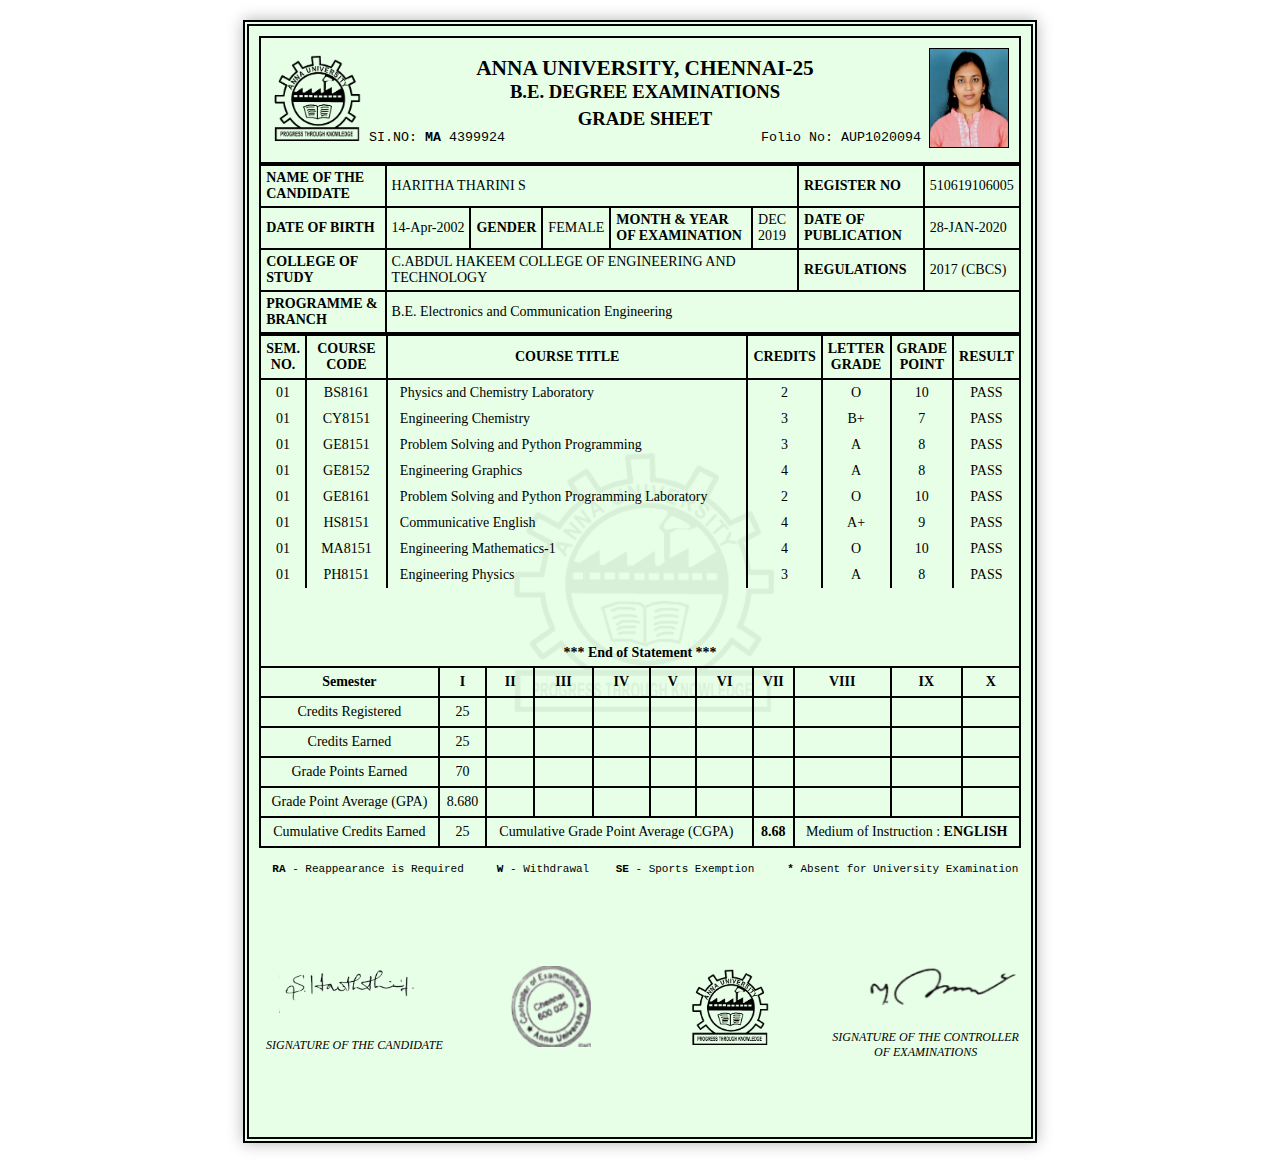
<file: Marksheet/index.html>
<!DOCTYPE html>
<html lang="en">
<head>
    <meta charset="UTF-8" />
    <meta name="viewport" content="width=device-width, initial-scale=1" />
    <title>My College Marksheet 🎓</title>
    <link rel="stylesheet" href="style.css" />
</head>
<body>
    <div class="marksheet">
        <img class="watermark" src="assets/logowatermark.png" alt="watermark" />

        <header class="ms-header">
            <div class="logo">
                <img src="assets/logo.png" alt="College Logo" />
            </div>

            <div class="title">
                <h1>ANNA UNIVERSITY, CHENNAI-25</h1>
                <h2>B.E. DEGREE EXAMINATIONS</h2>
                <h3>GRADE SHEET</h3>
                <pre>SI.NO: <b>MA</b> 4399924                                Folio No: AUP1020094</pre>   
            </div>

            <div class="student-photo">
                <img src="assets/haritha.jpeg" alt="Student Photo" />
            </div>
        </header>

        <div class="header-table">
            <table>
                <tr>
                    <td><b>NAME OF THE CANDIDATE</b></td>
                    <td colspan="5">HARITHA THARINI S</td>
                    <td><b>REGISTER NO</b></td>
                    <td>510619106005</td>
                </tr>
                <tr>
                    <td><b>DATE OF BIRTH</b></td>
                    <td style="white-space: nowrap;">14-Apr-2002</td>
                    <td><b>GENDER</b></td>
                    <td>FEMALE</td>
                    <td><b>MONTH & YEAR OF EXAMINATION</b></td>
                    <td>DEC 2019</td>
                    <td><b>DATE OF PUBLICATION</b></td>
                    <td>28-JAN-2020</td>
                </tr>
                <tr>
                    <td><b>COLLEGE OF STUDY</b></td>
                    <td colspan="5">C.ABDUL HAKEEM COLLEGE OF ENGINEERING AND TECHNOLOGY</td>
                    <td><b>REGULATIONS</b></td>
                    <td>2017 (CBCS)</td>
                </tr>
                <tr>
                    <td><b>PROGRAMME & BRANCH</b></td>
                    <td colspan="7">B.E. Electronics and Communication Engineering</td>
                </tr>
            </table>
        </div>

        <div class="middle-table">
            <table>
                <thead>
                    <tr>
                        <th style="width:5%;">SEM. NO.</th>
                        <th style="width:12%;">COURSE CODE</th>
                        <th class="course-title" style="width:80%;">COURSE TITLE</th>
                        <th style="width:10%;">CREDITS</th>
                        <th style="width:10%;">LETTER GRADE</th>
                        <th style="width:10%;">GRADE POINT</th>
                        <th style="width:10%;">RESULT</th>
                    </tr>
                </thead>
                <tbody>
                    <tr>
                        <td>01</td>
                        <td>BS8161</td>
                        <td>Physics and Chemistry Laboratory</td>
                        <td>2</td>
                        <td>O</td>
                        <td>10</td>
                        <td>PASS</td>
                    </tr>
                    <tr>
                        <td>01</td>
                        <td>CY8151</td>
                        <td>Engineering Chemistry</td>
                        <td>3</td>
                        <td>B+</td>
                        <td>7</td>
                        <td>PASS</td>
                    </tr>
                    <tr>
                        <td>01</td>
                        <td>GE8151</td>
                        <td>Problem Solving and Python Programming</td>
                        <td>3</td>
                        <td>A</td>
                        <td>8</td>
                        <td>PASS</td>
                    </tr>
                    <tr>
                        <td>01</td>
                        <td>GE8152</td>
                        <td>Engineering Graphics</td>
                        <td>4</td>
                        <td>A</td>
                        <td>8</td>
                        <td>PASS</td>
                    </tr>
                    <tr>
                        <td>01</td>
                        <td>GE8161</td>
                        <td>Problem Solving and Python Programming Laboratory</td>
                        <td>2</td>
                        <td>O</td>
                        <td>10</td>
                        <td>PASS</td>
                    </tr>
                    <tr>
                        <td>01</td>
                        <td>HS8151</td>
                        <td>Communicative English</td>
                        <td>4</td>
                        <td>A+</td>
                        <td>9</td>
                        <td>PASS</td>
                    </tr>
                    <tr>
                        <td>01</td>
                        <td>MA8151</td>
                        <td>Engineering Mathematics-1</td>
                        <td>4</td>
                        <td>O</td>
                        <td>10</td>
                        <td>PASS</td>
                    </tr>
                    <tr>
                        <td>01</td>
                        <td>PH8151</td>
                        <td>Engineering Physics</td>
                        <td>3</td>
                        <td>A</td>
                        <td>8</td>
                        <td>PASS</td>
                    </tr>
                    <tr><td colspan="7">&nbsp;</td></tr>
                    <tr><td colspan="7">&nbsp;</td></tr>
                  </tbody>
            </table>
            <table class="end-table" style="border:none;">
              <tr>
                  <td colspan="7" class="end">*** End of Statement ***</td>
              </tr>
          </table>
            <table class="grade-table">
                <tr>
                    <th>Semester</th>
                    <th>I</th>
                    <th>II</th>
                    <th>III</th>
                    <th>IV</th>
                    <th>V</th>
                    <th>VI</th>
                    <th>VII</th>
                    <th>VIII</th>
                    <th>IX</th>
                    <th>X</th>
                </tr>
                <tr>
                    <td>Credits Registered</td>
                    <td>25</td>
                    <td></td><td></td><td></td><td></td><td></td><td></td><td></td><td></td><td></td>
                </tr>
                <tr>
                    <td>Credits Earned</td>
                    <td>25</td>
                    <td></td><td></td><td></td><td></td><td></td><td></td><td></td><td></td><td></td>
                </tr>
                <tr>
                    <td>Grade Points Earned</td>
                    <td>70</td>
                    <td></td><td></td><td></td><td></td><td></td><td></td><td></td><td></td><td></td>
                </tr>
                <tr>
                    <td>Grade Point Average (GPA)</td>
                    <td>8.680</td>
                    <td></td><td></td><td></td><td></td><td></td><td></td><td></td><td></td><td></td>
                </tr>
                <tr>
                    <td>Cumulative Credits Earned</td>
                    <td>25</td>
                    <td colspan="5">Cumulative Grade Point Average (CGPA)</td> 
                    <td><b>8.68</b></td>
                    <td colspan="4">Medium of Instruction : <b>ENGLISH</b></td>
                </tr>
            </table>
        </div>

        <div class="footer-table">
            <div class="notes">
                <pre>  <b>RA</b> - Reappearance is Required &nbsp;&nbsp;&nbsp; <b>W</b> - Withdrawal &nbsp;&nbsp;&nbsp;<b>SE</b> - Sports Exemption &nbsp;&nbsp;&nbsp; <b>*</b> Absent for University Examination</pre>
            </div>
            <br>
            <br>
            <br>
            <div class="footer">
                <div class="left">
                    <br />
                    <img src="assets/mysign.png" class="sign1" alt="Candidate Sign" />
                    <br /><br />
                    <p class="mysign">SIGNATURE OF THE CANDIDATE</p>
                </div>
                <div class="center">
                    <br />
                    <img src="assets/seal.png" alt="Seal" class="seal" />
                </div>
                <div class="center">
                    <br />
                    <img src="assets/logo.png" alt="Logo" class="logo" />
                </div>
                <div class="right">
                    <br />
                    <img src="assets/sign.png" class="sign2" alt="Controller Sign" />
                    <br /><br />
                    <p class="sign">SIGNATURE OF THE CONTROLLER OF EXAMINATIONS</p>    
                </div>
            </div>
        </div> 
    </div>
</body>
</html>
</file>
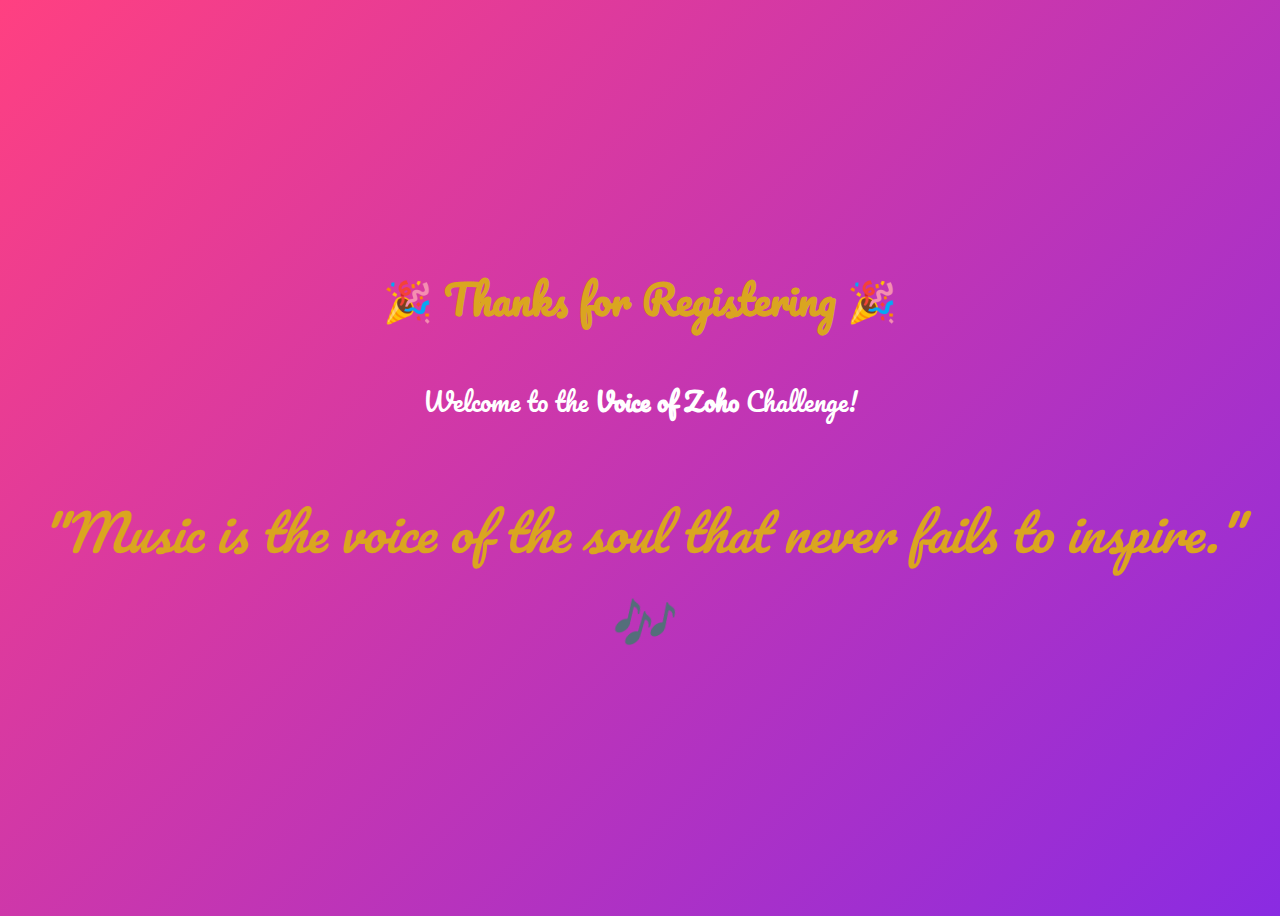
<file: Form/thankyou.html>
<!DOCTYPE html>
<html lang="en">
<head>
  <meta charset="UTF-8">
  <meta name="viewport" content="width=device-width, initial-scale=1.0">
  <title>Thank You - Zoho Music Academy</title>
  <link href="https://fonts.googleapis.com/css2?family=Pacifico&display=swap" rel="stylesheet">
  <style>
    body {
      background: linear-gradient(135deg, #ff4081, #8a2be2);
      display: flex;
      justify-content: center;
      align-items: center;
      height: 100vh;
      flex-direction: column;
      text-align: center;
      color: white;
      font-family: "Pacifico", cursive;
    }
    h1 {
      font-size: 40px;
      margin-bottom: 20px;
      color: goldenrod;
    }
    p {
      font-size: 25px;
      margin-bottom: 15px;
      
    }
    .quote {
      font-style: italic;
      font-size: 50px;
      color: goldenrod;

    }
  </style>
</head>
<body>
  <h1>🎉 Thanks for Registering 🎉</h1>
  <p>Welcome to the <b>Voice of Zoho</b> Challenge!</p>
  <p class="quote">"Music is the voice of the soul that never fails to inspire." 🎶</p>
</body>
</html>
</file>
<file: Marksheet/style.css>
* {
  margin: 0;
  padding: 0;
  box-sizing: border-box;
}
body {
  font-family: 'Times New Roman', Times, serif;
  margin: 20px;
}
.marksheet {
  width: 210mm;
  min-height: 297mm;
  background: hsl(120, 100%, 95%);
  border: 6px double black;
  margin: auto;
  padding: 10px;
  position: relative;
  box-shadow: 0 0 15px rgba(0,0,0,.3);
  overflow: hidden;
  padding-bottom: 40px;
}
.watermark {
  position: absolute;
  left: 50%;
  top: 50%;
  transform: translate(-50%, -50%);
  width: 35%;
  opacity: 0.06;
  z-index: 0;
  pointer-events: none;
}
.marksheet > *:not(.watermark) {
  position: relative; 
  z-index: 1;
}
.ms-header {
  border: 2px solid black;
  padding: 10px;
  display: flex;
  justify-content: space-between;
  align-items: center;
}
.logo img {
  width: 90px;
  height: auto;
}
.title {
  text-align: center;
  flex-grow: 1;
}
.title h1 { font-size: 16pt; }
.title h2 { font-size: 14pt; }
.title h3 { font-size: 14pt; margin-top: 5px; }
.title pre { font-size: 10pt; }
.student-photo img {
  width: 80px;
  height: 100px;
  border: 1px solid black;
}
.header-table table {
  width: 100%;
  border-collapse: collapse;
  font-size: 14px;
  padding-bottom: 30px;
}
.header-table td {
  border: 2px solid #000;
  padding: 4px 5px;
  vertical-align: middle;
}

.middle-table th,
.middle-table td {
  border: none;   
  padding: 5px;   
  vertical-align: middle;
  border-left: 2px solid black;   
  border-right: 2px solid black;
  border-top: none;   
  border-bottom: none;
}
.middle-table thead th {
  border-bottom: 2px solid black;
}
.middle-table tbody td:nth-child(3) {
  text-align: left;
  padding-left: 12px;
}
.middle-table table {
  width: 100%;
  border-left: 2px solid black;
  border-right: 2px solid black;
  border-top: 2px solid black;
  border-bottom: none; 
  border-collapse: collapse;
  font-size: 14px;
  text-align: center;
}

.end-table {
  border: none; 
  border-collapse: collapse;
  width: 100%;

}

.end {
  text-align: center;
  font-weight: bold;
  background: none;
  border-left: 2px solid black;
  border-right: 2px solid black;
  border-bottom: 2px solid black;
  border-top: none; 
  width: 100%;
  padding-top: 40px;    
  padding-bottom: 40px;
  margin-top: 0;     
  margin-bottom: 50px;
}


.grade-table {
  width: 100%;
  border-collapse: collapse;
  text-align: center;
  margin-bottom: 15px;
}
.grade-table th,
.grade-table td {
  border: 2px solid #000;
  padding: 6px;
  font-size: 14px;
}
.footer-table {
  margin-top: 5px; 
  padding-bottom: 5px;
}
.footer-table table {
  border: 2px solid black;
}
.notes {
  font-size: 11px;
  margin-top: 5px;
  margin-bottom: 0;
}
.footer {
  display: flex;
  justify-content: space-between;
  align-items: center;
  margin-top: 10px;  /* reduced margin top */
  margin-bottom: 0; 
  padding-top: 0;
  padding-bottom: 5px;
}
.footer .left, 
.footer .right {
  width: 25%;
  text-align: center;
  font-size: 13px;
}
.footer .center {
  width: 20%;
  text-align: center;
}
.footer .seal, .footer .logo {
  width: 80px;
  height: auto;
}
.footer .mysign {
  margin-top: 5px;
  font-style: italic;
  font-size: 12px;
}
.footer .sign {
  margin-top: 5px;
  font-style: italic;
  font-size: 12px;
}
.right {
  width: 190px;
}
.sign2 {
  width: 190px;   
  height: auto;   
}
.left {
  width: 150px;
}
.sign1 {
  width: 150px;   
  height: auto;  
}
</file>
